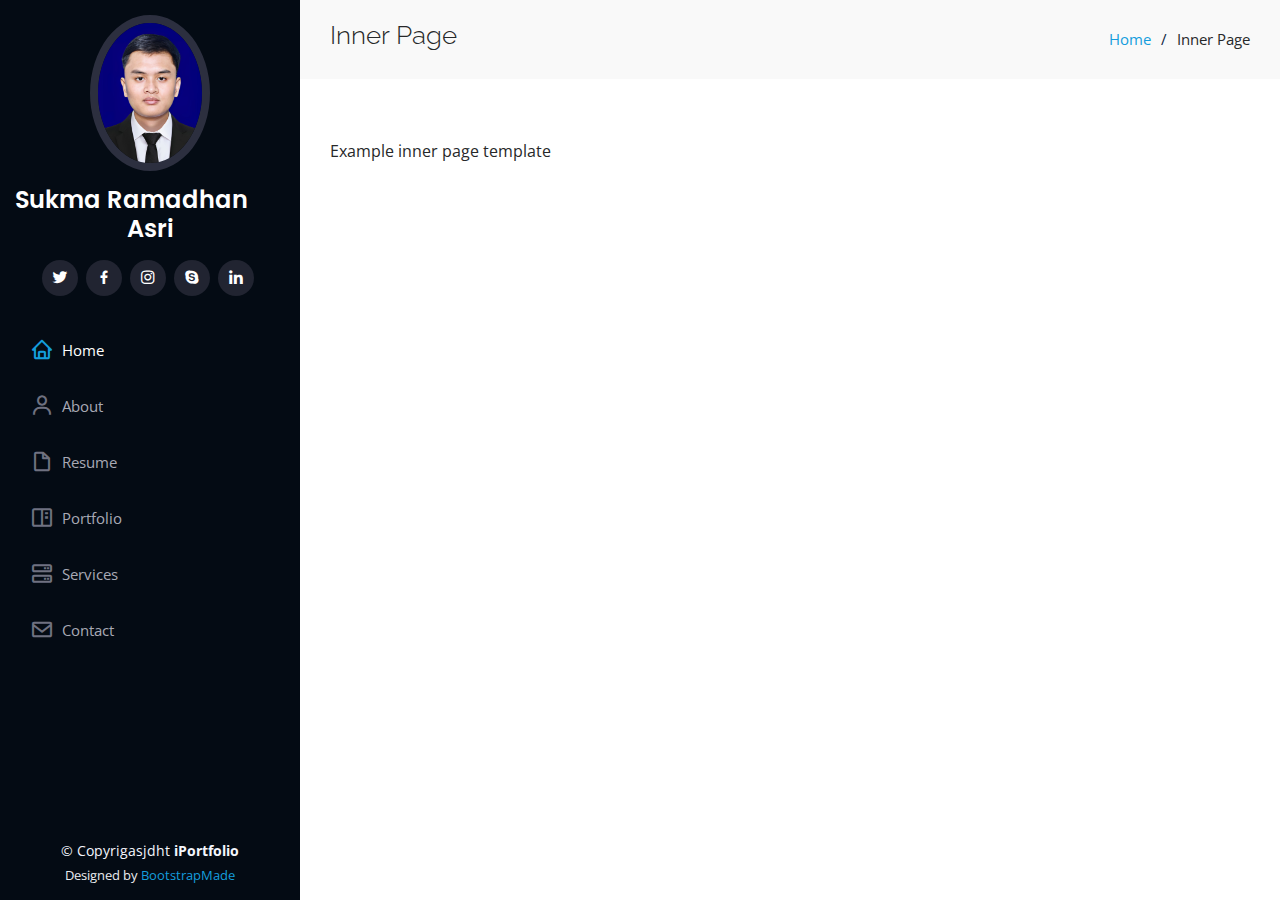
<file: inner-page.html>
<!DOCTYPE html>
<html lang="en">
  <head>
    <meta charset="utf-8" />
    <meta content="width=device-width, initial-scale=1.0" name="viewport" />

    <title>Inner Page - iPortfolio Bootstrap Template</title>
    <meta content="" name="description" />
    <meta content="" name="keywords" />

    <!-- Favicons -->
    <link href="assets/img/favicon.png" rel="icon" />
    <link href="assets/img/apple-touch-icon.png" rel="apple-touch-icon" />

    <!-- Google Fonts -->
    <link
      href="https://fonts.googleapis.com/css?family=Open+Sans:300,300i,400,400i,600,600i,700,700i|Raleway:300,300i,400,400i,500,500i,600,600i,700,700i|Poppins:300,300i,400,400i,500,500i,600,600i,700,700i"
      rel="stylesheet"
    />

    <!-- Vendor CSS Files -->
    <link href="assets/vendor/aos/aos.css" rel="stylesheet" />
    <link
      href="assets/vendor/bootstrap/css/bootstrap.min.css"
      rel="stylesheet"
    />
    <link
      href="assets/vendor/bootstrap-icons/bootstrap-icons.css"
      rel="stylesheet"
    />
    <link href="assets/vendor/boxicons/css/boxicons.min.css" rel="stylesheet" />
    <link
      href="assets/vendor/glightbox/css/glightbox.min.css"
      rel="stylesheet"
    />
    <link href="assets/vendor/swiper/swiper-bundle.min.css" rel="stylesheet" />

    <!-- Template Main CSS File -->
    <link href="assets/css/style.css" rel="stylesheet" />

    <!-- =======================================================
  * Template Name: iPortfolio
  * Updated: Jan 09 2024 with Bootstrap v5.3.2
  * Template URL: https://bootstrapmade.com/iportfolio-bootstrap-portfolio-websites-template/
  * Author: BootstrapMade.com
  * License: https://bootstrapmade.com/license/
  ======================================================== -->
  </head>

  <body>
    <!-- ======= Mobile nav toggle button ======= -->
    <i class="bi bi-list mobile-nav-toggle d-xl-none"></i>

    <!-- ======= Header ======= -->
    <header id="header">
      <div class="d-flex flex-column">
        <div class="profile">
          <img
            src="assets/img/profile-img.jpg"
            alt=""
            class="img-fluid rounded-circle"
          />
          <h1 class="text-light">
            <a href="index.html">Sukma Ramadhan Asri</a>
          </h1>
          <div class="social-links mt-3 text-center">
            <a href="#" class="twitter"><i class="bx bxl-twitter"></i></a>
            <a href="#" class="facebook"><i class="bx bxl-facebook"></i></a>
            <a href="#" class="instagram"><i class="bx bxl-instagram"></i></a>
            <a href="#" class="google-plus"><i class="bx bxl-skype"></i></a>
            <a href="#" class="linkedin"><i class="bx bxl-linkedin"></i></a>
          </div>
        </div>

        <nav id="navbar" class="nav-menu navbar">
          <ul>
            <li>
              <a href="#hero" class="nav-link scrollto active"
                ><i class="bx bx-home"></i> <span>Home</span></a
              >
            </li>
            <li>
              <a href="#about" class="nav-link scrollto"
                ><i class="bx bx-user"></i> <span>About</span></a
              >
            </li>
            <li>
              <a href="#resume" class="nav-link scrollto"
                ><i class="bx bx-file-blank"></i> <span>Resume</span></a
              >
            </li>
            <li>
              <a href="#portfolio" class="nav-link scrollto"
                ><i class="bx bx-book-content"></i> <span>Portfolio</span></a
              >
            </li>
            <li>
              <a href="#services" class="nav-link scrollto"
                ><i class="bx bx-server"></i> <span>Services</span></a
              >
            </li>
            <li>
              <a href="#contact" class="nav-link scrollto"
                ><i class="bx bx-envelope"></i> <span>Contact</span></a
              >
            </li>
          </ul>
        </nav>
        <!-- .nav-menu -->
      </div>
    </header>
    <!-- End Header -->

    <main id="main">
      <!-- ======= Breadcrumbs ======= -->
      <section class="breadcrumbs">
        <div class="container">
          <div class="d-flex justify-content-between align-items-center">
            <h2>Inner Page</h2>
            <ol>
              <li><a href="index.html">Home</a></li>
              <li>Inner Page</li>
            </ol>
          </div>
        </div>
      </section>
      <!-- End Breadcrumbs -->

      <section class="inner-page">
        <div class="container">
          <p>Example inner page template</p>
        </div>
      </section>
    </main>
    <!-- End #main -->

    <!-- ======= Footer ======= -->
    <footer id="footer">
      <div class="container">
        <div class="copyright">
          &copy; Copyrigasjdht <strong><span>iPortfolio</span></strong>
        </div>
        <div class="credits">
          <!-- All the links in the footer should remain intact. -->
          <!-- You can delete the links only if you purchased the pro version. -->
          <!-- Licensing information: https://bootstrapmade.com/license/ -->
          <!-- Purchase the pro version with working PHP/AJAX contact form: https://bootstrapmade.com/iportfolio-bootstrap-portfolio-websites-template/ -->
          Designed by <a href="https://bootstrapmade.com/">BootstrapMade</a>
        </div>
      </div>
    </footer>
    <!-- End  Footer -->

    <a
      href="#"
      class="back-to-top d-flex align-items-center justify-content-center"
      ><i class="bi bi-arrow-up-short"></i
    ></a>

    <!-- Vendor JS Files -->
    <script src="assets/vendor/purecounter/purecounter_vanilla.js"></script>
    <script src="assets/vendor/aos/aos.js"></script>
    <script src="assets/vendor/bootstrap/js/bootstrap.bundle.min.js"></script>
    <script src="assets/vendor/glightbox/js/glightbox.min.js"></script>
    <script src="assets/vendor/isotope-layout/isotope.pkgd.min.js"></script>
    <script src="assets/vendor/swiper/swiper-bundle.min.js"></script>
    <script src="assets/vendor/typed.js/typed.umd.js"></script>
    <script src="assets/vendor/waypoints/noframework.waypoints.js"></script>
    <script src="assets/vendor/php-email-form/validate.js"></script>

    <!-- Template Main JS File -->
    <script src="assets/js/main.js"></script>
  </body>
</html>
</file>
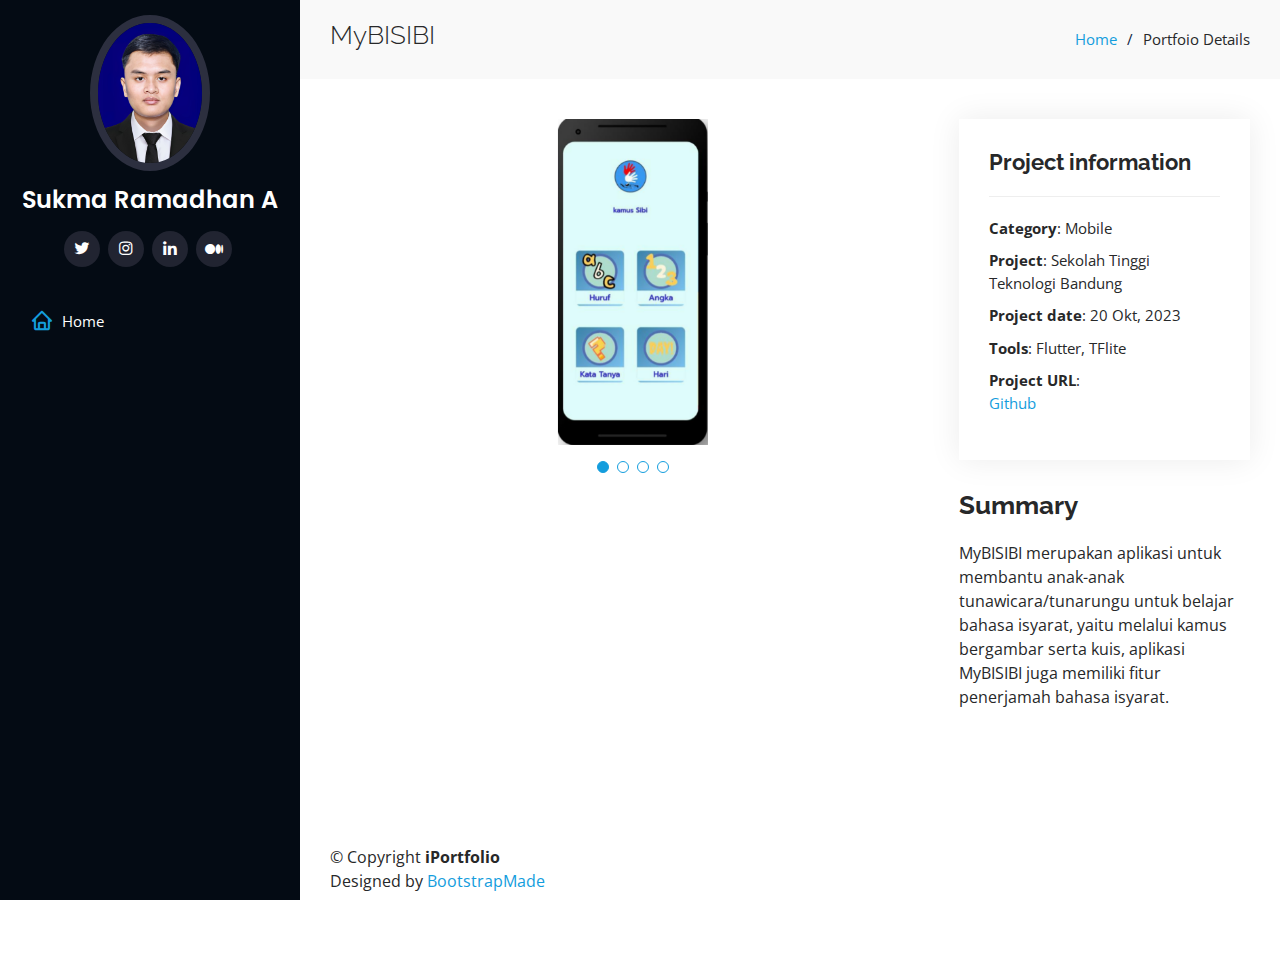
<file: details/mybisibi.html>
<!-- use $project to display details in your details.html -->

<!DOCTYPE html>
<html lang="en">
  <head>
    <meta charset="utf-8" />
    <meta content="width=device-width, initial-scale=1.0" name="viewport" />

    <title>Details</title>
    <meta content="" name="description" />
    <meta content="" name="keywords" />

    <!-- Favicons -->
    <link href="../assets/img/favicon.png" rel="icon" />
    <link href="../assets/img/apple-touch-icon.png" rel="apple-touch-icon" />

    <!-- Google Fonts -->
    <link
      href="https://fonts.googleapis.com/css?family=Open+Sans:300,300i,400,400i,600,600i,700,700i|Raleway:300,300i,400,400i,500,500i,600,600i,700,700i|Poppins:300,300i,400,400i,500,500i,600,600i,700,700i"
      rel="stylesheet"
    />

    <!-- Vendor CSS Files -->
    <link href="../assets/vendor/aos/aos.css" rel="stylesheet" />
    <link
      href="../assets/vendor/bootstrap/css/bootstrap.min.css"
      rel="stylesheet"
    />
    <link
      href="../assets/vendor/bootstrap-icons/bootstrap-icons.css"
      rel="stylesheet"
    />
    <link
      href="../assets/vendor/boxicons/css/boxicons.min.css"
      rel="stylesheet"
    />
    <link
      href="../assets/vendor/glightbox/css/glightbox.min.css"
      rel="stylesheet"
    />
    <link
      href="../assets/vendor/swiper/swiper-bundle.min.css"
      rel="stylesheet"
    />

    <!-- Template Main CSS File -->
    <link href="../assets/css/style.css" rel="stylesheet" />

    <!-- =======================================================
  * Template Name: iPortfolio
  * Updated: Jan 09 2024 with Bootstrap v5.3.2
  * Template URL: https://bootstrapmade.com/iportfolio-bootstrap-portfolio-websites-template/
  * Author: BootstrapMade.com
  * License: https://bootstrapmade.com/license/
  ======================================================== -->
  </head>

  <body>
    <!-- ======= Mobile nav toggle button ======= -->
    <i class="bi bi-list mobile-nav-toggle d-xl-none"></i>

    <!-- ======= Header ======= -->
    <header id="header">
      <div class="d-flex flex-column">
        <div class="profile">
          <img
            src="../assets/img/profile-img.jpg"
            alt=""
            class="img-fluid rounded-circle"
          />
          <h1 class="text-light"><a href="index.html">Sukma Ramadhan A</a></h1>
          <div class="social-links mt-3 text-center">
            <a href="https://twitter.com/onedayxzn" class="twitter"
              ><i class="bx bxl-twitter"></i
            ></a>
            <a href="https://www.instagram.com/onedayxzn/" class="instagram"
              ><i class="bx bxl-instagram"></i
            ></a>
            <a
              href="https://www.linkedin.com/in/sukma-ramadhan-asri-96b27518b/"
              class="linkedin"
              ><i class="bx bxl-linkedin"></i
            ></a>
            <a href="https://medium.com/@sukmaramadhanasri" class="medium"
              ><i class="bx bi-medium"></i
            ></a>
          </div>
        </div>

        <nav id="navbar" class="nav-menu navbar">
          <ul>
            <li>
              <a href="../index.html" class="nav-link scrollto active"
                ><i class="bx bx-home"></i> <span>Home</span></a
              >
            </li>
          </ul>
        </nav>
        <!-- .nav-menu -->
      </div>
    </header>
    <!-- End Header -->

    <main id="main">
      <!-- ======= Breadcrumbs ======= -->
      <section id="breadcrumbs" class="breadcrumbs">
        <div class="container">
          <div class="d-flex justify-content-between align-items-center">
            <h2>MyBISIBI</h2>
            <ol>
              <li><a href="../index.html">Home</a></li>
              <li>Portfoio Details</li>
            </ol>
          </div>
        </div>
      </section>
      <!-- End Breadcrumbs -->

      <!-- ======= Portfolio Details Section ======= -->
      <section id="portfolio-details" class="portfolio-details">
        <div class="container">
          <div class="row gy-4">
            <div class="col-lg-8">
              <div class="portfolio-details-slider swiper">
                <div class="swiper-wrapper align-items-center">
                  <div class="swiper-slide">
                    <img
                      src="../assets/img/mybisibi/Picture2.png"
                      style="
                        width: 150px;
                        margin-right: auto;
                        margin-left: auto;
                        display: block;
                      "
                      alt=""
                    />
                  </div>

                  <div class="swiper-slide">
                    <img
                      src="../assets/img/mybisibi/Picture3.png"
                      style="
                        width: 150px;
                        margin-right: auto;
                        margin-left: auto;
                        display: block;
                      "
                      alt=""
                    />
                  </div>

                  <div class="swiper-slide">
                    <img
                      src="../assets/img/mybisibi/Picture5.png"
                      style="
                        width: 150px;
                        margin-right: auto;
                        margin-left: auto;
                        display: block;
                      "
                      alt=""
                    />
                  </div>
                  <div class="swiper-slide">
                    <img
                      src="../assets/img/mybisibi/Picture6.png"
                      style="
                        width: 150px;
                        margin-left: auto;
                        margin-right: auto;
                        display: block;
                      "
                      alt=""
                    />
                  </div>
                </div>
                <div class="swiper-pagination"></div>
              </div>
            </div>

            <div class="col-lg-4">
              <div class="portfolio-info">
                <h3>Project information</h3>
                <ul>
                  <li><strong>Category</strong>: Mobile</li>
                  <li>
                    <strong>Project</strong>: Sekolah Tinggi Teknologi Bandung
                  </li>
                  <li><strong>Project date</strong>: 20 Okt, 2023</li>
                  <li><strong>Tools</strong>: Flutter, TFlite</li>
                  <li>
                    <strong>Project URL</strong>:
                    <ul>
                      <li>
                        <a href="https://github.com/MyBisibi/MyBisibi"
                          >Github</a
                        >
                      </li>
                    </ul>
                  </li>
                </ul>
              </div>
              <div class="portfolio-description">
                <h2>Summary</h2>
                <p>
                  MyBISIBI merupakan aplikasi untuk membantu anak-anak
                  tunawicara/tunarungu untuk belajar bahasa isyarat, yaitu
                  melalui kamus bergambar serta kuis, aplikasi MyBISIBI juga
                  memiliki fitur penerjamah bahasa isyarat.
                </p>
              </div>
            </div>
          </div>
        </div>
      </section>
      <!-- End Portfolio Details Section -->
      <section>
        <div class="container">
          <div class="copyright">
            &copy; Copyright <strong><span>iPortfolio</span></strong>
          </div>
          <div class="credits">
            <!-- All the links in the footer should remain intact. -->
            <!-- You can delete the links only if you purchased the pro version. -->
            <!-- Licensing information: https://bootstrapmade.com/license/ -->
            <!-- Purchase the pro version with working PHP/AJAX contact form: https://bootstrapmade.com/iportfolio-bootstrap-portfolio-websites-template/ -->
            Designed by <a href="https://bootstrapmade.com/">BootstrapMade</a>
          </div>
        </div>
      </section>
    </main>
    <!-- End #main -->

    <a
      href="#"
      class="back-to-top d-flex align-items-center justify-content-center"
      ><i class="bi bi-arrow-up-short"></i
    ></a>

    <!-- Vendor JS Files -->
    <script src="../assets/vendor/purecounter/purecounter_vanilla.js"></script>
    <script src="../assets/vendor/aos/aos.js"></script>
    <script src="../assets/vendor/bootstrap/js/bootstrap.bundle.min.js"></script>
    <script src="../assets/vendor/glightbox/js/glightbox.min.js"></script>
    <script src="../assets/vendor/isotope-layout/isotope.pkgd.min.js"></script>
    <script src="../assets/vendor/swiper/swiper-bundle.min.js"></script>
    <script src="../assets/vendor/typed.js/typed.umd.js"></script>
    <script src="../assets/vendor/waypoints/noframework.waypoints.js"></script>
    <script src="../assets/vendor/php-email-form/validate.js"></script>

    <!-- Template Main JS File -->
    <script src="../assets/js/main.js"></script>
  </body>
</html>
</file>
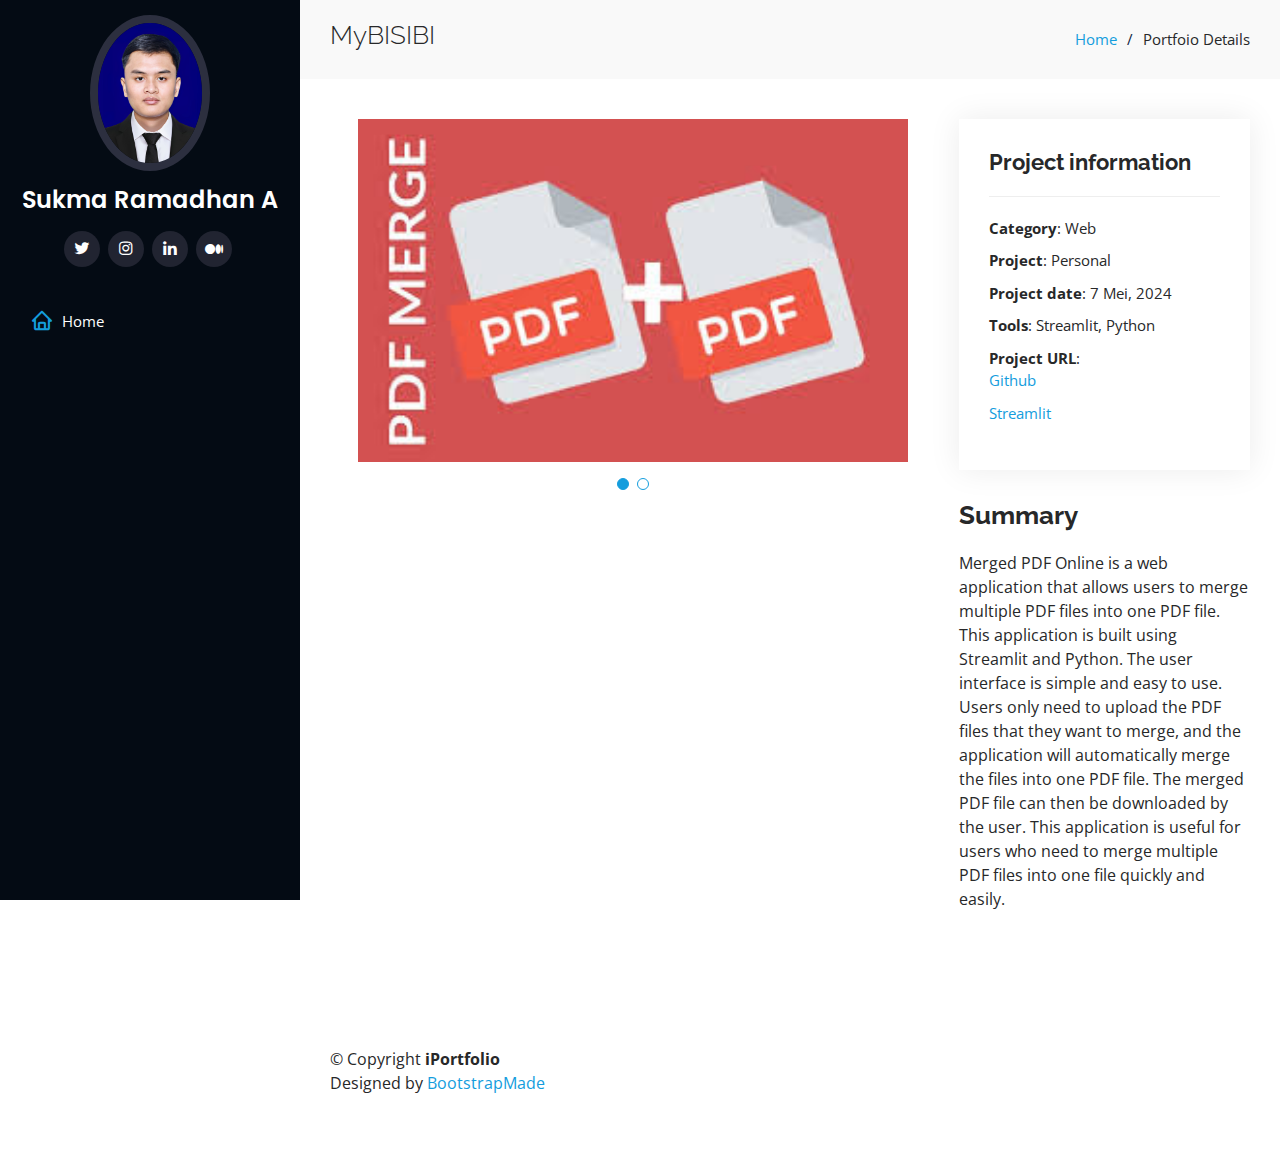
<file: details/pdfmerged.html>
<!-- use $project to display details in your details.html -->

<!DOCTYPE html>
<html lang="en">
  <head>
    <meta charset="utf-8" />
    <meta content="width=device-width, initial-scale=1.0" name="viewport" />

    <title>Details</title>
    <meta content="" name="description" />
    <meta content="" name="keywords" />

    <!-- Favicons -->
    <link href="../assets/img/favicon.png" rel="icon" />
    <link href="../assets/img/apple-touch-icon.png" rel="apple-touch-icon" />

    <!-- Google Fonts -->
    <link
      href="https://fonts.googleapis.com/css?family=Open+Sans:300,300i,400,400i,600,600i,700,700i|Raleway:300,300i,400,400i,500,500i,600,600i,700,700i|Poppins:300,300i,400,400i,500,500i,600,600i,700,700i"
      rel="stylesheet"
    />

    <!-- Vendor CSS Files -->
    <link href="../assets/vendor/aos/aos.css" rel="stylesheet" />
    <link
      href="../assets/vendor/bootstrap/css/bootstrap.min.css"
      rel="stylesheet"
    />
    <link
      href="../assets/vendor/bootstrap-icons/bootstrap-icons.css"
      rel="stylesheet"
    />
    <link
      href="../assets/vendor/boxicons/css/boxicons.min.css"
      rel="stylesheet"
    />
    <link
      href="../assets/vendor/glightbox/css/glightbox.min.css"
      rel="stylesheet"
    />
    <link
      href="../assets/vendor/swiper/swiper-bundle.min.css"
      rel="stylesheet"
    />

    <!-- Template Main CSS File -->
    <link href="../assets/css/style.css" rel="stylesheet" />

    <!-- =======================================================
  * Template Name: iPortfolio
  * Updated: Jan 09 2024 with Bootstrap v5.3.2
  * Template URL: https://bootstrapmade.com/iportfolio-bootstrap-portfolio-websites-template/
  * Author: BootstrapMade.com
  * License: https://bootstrapmade.com/license/
  ======================================================== -->
  </head>

  <body>
    <!-- ======= Mobile nav toggle button ======= -->
    <i class="bi bi-list mobile-nav-toggle d-xl-none"></i>

    <!-- ======= Header ======= -->
    <header id="header">
      <div class="d-flex flex-column">
        <div class="profile">
          <img
            src="../assets/img/profile-img.jpg"
            alt=""
            class="img-fluid rounded-circle"
          />
          <h1 class="text-light"><a href="index.html">Sukma Ramadhan A</a></h1>
          <div class="social-links mt-3 text-center">
            <a href="https://twitter.com/onedayxzn" class="twitter"
              ><i class="bx bxl-twitter"></i
            ></a>
            <a href="https://www.instagram.com/onedayxzn/" class="instagram"
              ><i class="bx bxl-instagram"></i
            ></a>
            <a
              href="https://www.linkedin.com/in/sukma-ramadhan-asri-96b27518b/"
              class="linkedin"
              ><i class="bx bxl-linkedin"></i
            ></a>
            <a href="https://medium.com/@sukmaramadhanasri" class="medium"
              ><i class="bx bi-medium"></i
            ></a>
          </div>
        </div>

        <nav id="navbar" class="nav-menu navbar">
          <ul>
            <li>
              <a href="../index.html" class="nav-link scrollto active"
                ><i class="bx bx-home"></i> <span>Home</span></a
              >
            </li>
          </ul>
        </nav>
        <!-- .nav-menu -->
      </div>
    </header>
    <!-- End Header -->

    <main id="main">
      <!-- ======= Breadcrumbs ======= -->
      <section id="breadcrumbs" class="breadcrumbs">
        <div class="container">
          <div class="d-flex justify-content-between align-items-center">
            <h2>MyBISIBI</h2>
            <ol>
              <li><a href="../index.html">Home</a></li>
              <li>Portfoio Details</li>
            </ol>
          </div>
        </div>
      </section>
      <!-- End Breadcrumbs -->

      <!-- ======= Portfolio Details Section ======= -->
      <section id="portfolio-details" class="portfolio-details">
        <div class="container">
          <div class="row gy-4">
            <div class="col-lg-8">
              <div class="portfolio-details-slider swiper">
                <div class="swiper-wrapper align-items-center">
                  <div class="swiper-slide">
                    <img
                      src="../assets/img/pdfmerged/download.jpeg"
                      style="
                        width: 550px;
                        margin-right: auto;
                        margin-left: auto;
                        display: block;
                      "
                      alt=""
                    />
                  </div>

                  <div class="swiper-slide">
                    <img
                      src="../assets/img/pdfmerged/display.jpg"
                      style="
                        width: 550px;
                        margin-right: auto;
                        margin-left: auto;
                        display: block;
                      "
                      alt=""
                    />
                  </div>
                </div>
                <div class="swiper-pagination"></div>
              </div>
            </div>

            <div class="col-lg-4">
              <div class="portfolio-info">
                <h3>Project information</h3>
                <ul>
                  <li><strong>Category</strong>: Web</li>
                  <li><strong>Project</strong>: Personal</li>
                  <li><strong>Project date</strong>: 7 Mei, 2024</li>
                  <li><strong>Tools</strong>: Streamlit, Python</li>
                  <li>
                    <strong>Project URL</strong>:
                    <ul>
                      <li>
                        <a href="https://github.com/onedayxzn/merged-pdf-online"
                          >Github</a
                        >
                      </li>
                      <li>
                        <a href="https://merged-pdf-online.streamlit.app/"
                          >Streamlit</a
                        >
                      </li>
                    </ul>
                  </li>
                </ul>
              </div>
              <div class="portfolio-description">
                <h2>Summary</h2>
                <p>
                  Merged PDF Online is a web application that allows users to
                  merge multiple PDF files into one PDF file. This application
                  is built using Streamlit and Python. The user interface is
                  simple and easy to use. Users only need to upload the PDF
                  files that they want to merge, and the application will
                  automatically merge the files into one PDF file. The merged
                  PDF file can then be downloaded by the user. This application
                  is useful for users who need to merge multiple PDF files into
                  one file quickly and easily.
                </p>
              </div>
            </div>
          </div>
        </div>
      </section>
      <!-- End Portfolio Details Section -->
      <section>
        <div class="container">
          <div class="copyright">
            &copy; Copyright <strong><span>iPortfolio</span></strong>
          </div>
          <div class="credits">
            <!-- All the links in the footer should remain intact. -->
            <!-- You can delete the links only if you purchased the pro version. -->
            <!-- Licensing information: https://bootstrapmade.com/license/ -->
            <!-- Purchase the pro version with working PHP/AJAX contact form: https://bootstrapmade.com/iportfolio-bootstrap-portfolio-websites-template/ -->
            Designed by <a href="https://bootstrapmade.com/">BootstrapMade</a>
          </div>
        </div>
      </section>
    </main>
    <!-- End #main -->

    <a
      href="#"
      class="back-to-top d-flex align-items-center justify-content-center"
      ><i class="bi bi-arrow-up-short"></i
    ></a>

    <!-- Vendor JS Files -->
    <script src="../assets/vendor/purecounter/purecounter_vanilla.js"></script>
    <script src="../assets/vendor/aos/aos.js"></script>
    <script src="../assets/vendor/bootstrap/js/bootstrap.bundle.min.js"></script>
    <script src="../assets/vendor/glightbox/js/glightbox.min.js"></script>
    <script src="../assets/vendor/isotope-layout/isotope.pkgd.min.js"></script>
    <script src="../assets/vendor/swiper/swiper-bundle.min.js"></script>
    <script src="../assets/vendor/typed.js/typed.umd.js"></script>
    <script src="../assets/vendor/waypoints/noframework.waypoints.js"></script>
    <script src="../assets/vendor/php-email-form/validate.js"></script>

    <!-- Template Main JS File -->
    <script src="../assets/js/main.js"></script>
  </body>
</html>
</file>
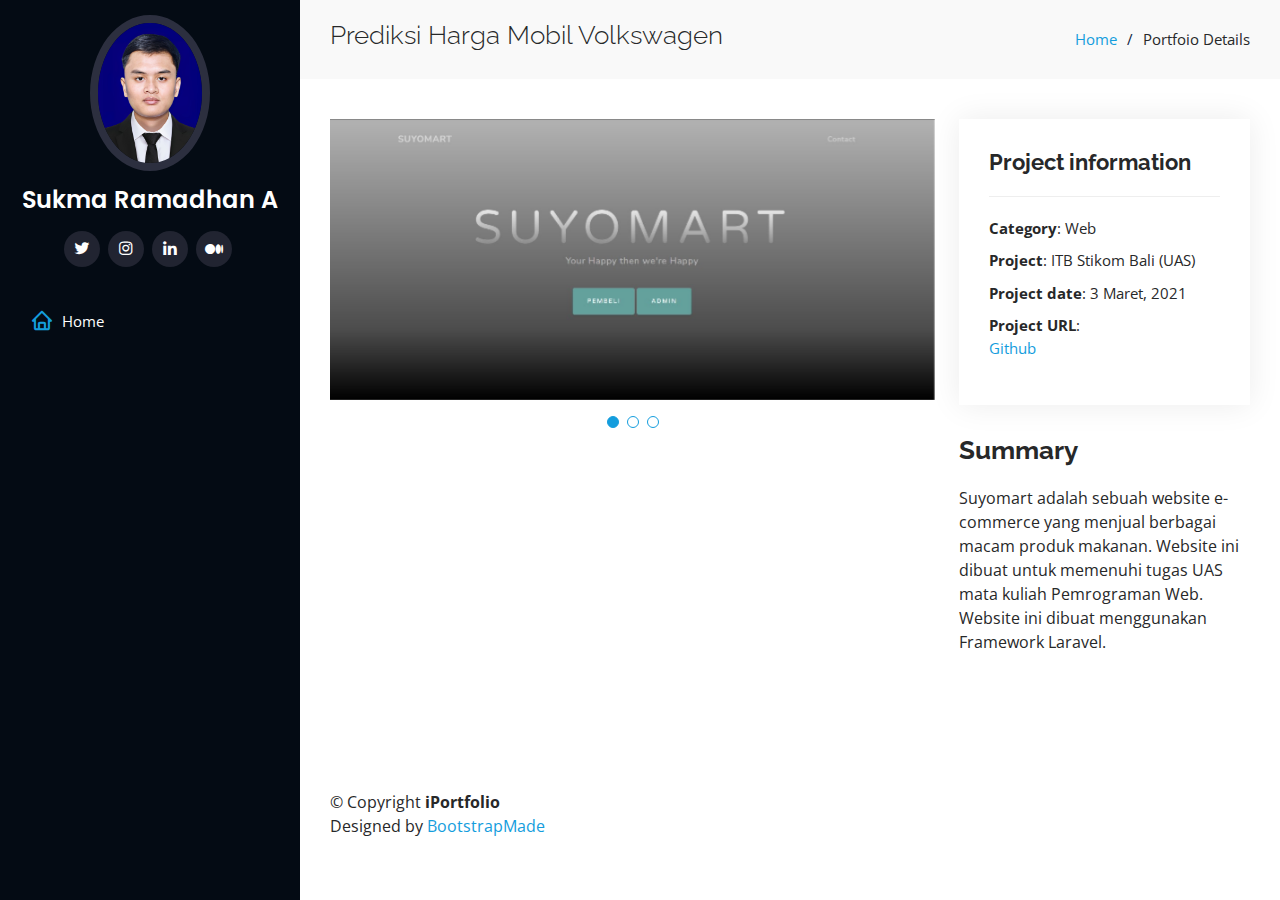
<file: details/suyomart.html>
<!-- use $project to display details in your details.html -->

<!DOCTYPE html>
<html lang="en">
  <head>
    <meta charset="utf-8" />
    <meta content="width=device-width, initial-scale=1.0" name="viewport" />

    <title>Details</title>
    <meta content="" name="description" />
    <meta content="" name="keywords" />

    <!-- Favicons -->
    <link href="../assets/img/favicon.png" rel="icon" />
    <link href="./assets/img/apple-touch-icon.png" rel="apple-touch-icon" />

    <!-- Google Fonts -->
    <link
      href="https://fonts.googleapis.com/css?family=Open+Sans:300,300i,400,400i,600,600i,700,700i|Raleway:300,300i,400,400i,500,500i,600,600i,700,700i|Poppins:300,300i,400,400i,500,500i,600,600i,700,700i"
      rel="stylesheet"
    />

    <!-- Vendor CSS Files -->
    <link href="../assets/vendor/aos/aos.css" rel="stylesheet" />
    <link
      href="../assets/vendor/bootstrap/css/bootstrap.min.css"
      rel="stylesheet"
    />
    <link
      href="../assets/vendor/bootstrap-icons/bootstrap-icons.css"
      rel="stylesheet"
    />
    <link
      href="../assets/vendor/boxicons/css/boxicons.min.css"
      rel="stylesheet"
    />
    <link
      href="../assets/vendor/glightbox/css/glightbox.min.css"
      rel="stylesheet"
    />
    <link
      href="../assets/vendor/swiper/swiper-bundle.min.css"
      rel="stylesheet"
    />

    <!-- Template Main CSS File -->
    <link href="../assets/css/style.css" rel="stylesheet" />

    <!-- =======================================================
  * Template Name: iPortfolio
  * Updated: Jan 09 2024 with Bootstrap v5.3.2
  * Template URL: https://bootstrapmade.com/iportfolio-bootstrap-portfolio-websites-template/
  * Author: BootstrapMade.com
  * License: https://bootstrapmade.com/license/
  ======================================================== -->
  </head>

  <body>
    <!-- ======= Mobile nav toggle button ======= -->
    <i class="bi bi-list mobile-nav-toggle d-xl-none"></i>

    <!-- ======= Header ======= -->
    <header id="header">
      <div class="d-flex flex-column">
        <div class="profile">
          <img
            src="../assets/img/profile-img.jpg"
            alt=""
            class="img-fluid rounded-circle"
          />
          <h1 class="text-light"><a href="index.html">Sukma Ramadhan A</a></h1>
          <div class="social-links mt-3 text-center">
            <a href="https://twitter.com/onedayxzn" class="twitter"
              ><i class="bx bxl-twitter"></i
            ></a>
            <a href="https://www.instagram.com/onedayxzn/" class="instagram"
              ><i class="bx bxl-instagram"></i
            ></a>
            <a
              href="https://www.linkedin.com/in/sukma-ramadhan-asri-96b27518b/"
              class="linkedin"
              ><i class="bx bxl-linkedin"></i
            ></a>
            <a href="https://medium.com/@sukmaramadhanasri" class="medium"
              ><i class="bx bi-medium"></i
            ></a>
          </div>
        </div>

        <nav id="navbar" class="nav-menu navbar">
          <ul>
            <li>
              <a href="../index.html" class="nav-link scrollto active"
                ><i class="bx bx-home"></i><span>Home</span></a
              >
            </li>
          </ul>
        </nav>
        <!-- .nav-menu -->
      </div>
    </header>
    <!-- End Header -->

    <main id="main">
      <!-- ======= Breadcrumbs ======= -->
      <section id="breadcrumbs" class="breadcrumbs">
        <div class="container">
          <div class="d-flex justify-content-between align-items-center">
            <h2>Prediksi Harga Mobil Volkswagen</h2>
            <ol>
              <li><a href="../index.html">Home</a></li>
              <li>Portfoio Details</li>
            </ol>
          </div>
        </div>
      </section>
      <!-- End Breadcrumbs -->

      <!-- ======= Portfolio Details Section ======= -->
      <section id="portfolio-details" class="portfolio-details">
        <div class="container">
          <div class="row gy-4">
            <div class="col-lg-8">
              <div class="portfolio-details-slider swiper">
                <div class="swiper-wrapper align-items-center">
                  <div class="swiper-slide">
                    <img src="../assets/img/suyomart/landingpage.jpg" alt="" />
                  </div>

                  <div class="swiper-slide">
                    <img src="../assets/img/suyomart/Admin.jpg" alt="" />
                  </div>

                  <div class="swiper-slide">
                    <img src="../assets/img/suyomart/Pemesan.jpg" alt="" />
                  </div>
                </div>
                <div class="swiper-pagination"></div>
              </div>
            </div>

            <div class="col-lg-4">
              <div class="portfolio-info">
                <h3>Project information</h3>
                <ul>
                  <li><strong>Category</strong>: Web</li>
                  <li><strong>Project</strong>: ITB Stikom Bali (UAS)</li>
                  <li><strong>Project date</strong>: 3 Maret, 2021</li>
                  <li>
                    <strong>Project URL</strong>:
                    <ul>
                      <li>
                        <a href="https://github.com/onedayxzn/suyo-mart"
                          >Github</a
                        >
                      </li>
                    </ul>
                  </li>
                </ul>
              </div>
              <div class="portfolio-description">
                <h2>Summary</h2>
                <p>
                  Suyomart adalah sebuah website e-commerce yang menjual
                  berbagai macam produk makanan. Website ini dibuat untuk
                  memenuhi tugas UAS mata kuliah Pemrograman Web. Website ini
                  dibuat menggunakan Framework Laravel.
                </p>
              </div>
            </div>
          </div>
        </div>
      </section>
      <!-- End Portfolio Details Section -->
      <section>
        <div class="container">
          <div class="copyright">
            &copy; Copyright <strong><span>iPortfolio</span></strong>
          </div>
          <div class="credits">
            <!-- All the links in the footer should remain intact. -->
            <!-- You can delete the links only if you purchased the pro version. -->
            <!-- Licensing information: https://bootstrapmade.com/license/ -->
            <!-- Purchase the pro version with working PHP/AJAX contact form: https://bootstrapmade.com/iportfolio-bootstrap-portfolio-websites-template/ -->
            Designed by <a href="https://bootstrapmade.com/">BootstrapMade</a>
          </div>
        </div>
      </section>
    </main>
    <!-- End #main -->

    <a
      href="#"
      class="back-to-top d-flex align-items-center justify-content-center"
      ><i class="bi bi-arrow-up-short"></i
    ></a>

    <!-- Vendor JS Files -->
    <script src="../assets/vendor/purecounter/purecounter_vanilla.js"></script>
    <script src="../assets/vendor/aos/aos.js"></script>
    <script src="../assets/vendor/bootstrap/js/bootstrap.bundle.min.js"></script>
    <script src="../assets/vendor/glightbox/js/glightbox.min.js"></script>
    <script src="../assets/vendor/isotope-layout/isotope.pkgd.min.js"></script>
    <script src="../assets/vendor/swiper/swiper-bundle.min.js"></script>
    <script src="../assets/vendor/typed.js/typed.umd.js"></script>
    <script src="../assets/vendor/waypoints/noframework.waypoints.js"></script>
    <script src="../assets/vendor/php-email-form/validate.js"></script>

    <!-- Template Main JS File -->
    <script src="../assets/js/main.js"></script>
  </body>
</html>
</file>
<file: assets/css/style.css>
/**
* Template Name: iPortfolio
* Updated: Jan 09 2024 with Bootstrap v5.3.2
* Template URL: https://bootstrapmade.com/iportfolio-bootstrap-portfolio-websites-template/
* Author: BootstrapMade.com
* License: https://bootstrapmade.com/license/
*/

/*--------------------------------------------------------------
# General
--------------------------------------------------------------*/
body {
  font-family: "Open Sans", sans-serif;
  color: #272829;
}

a {
  color: #149ddd;
  text-decoration: none;
}

a:hover {
  color: #37b3ed;
  text-decoration: none;
}

h1,
h2,
h3,
h4,
h5,
h6 {
  font-family: "Raleway", sans-serif;
}

/*--------------------------------------------------------------
# Back to top button
--------------------------------------------------------------*/
.back-to-top {
  position: fixed;
  visibility: hidden;
  opacity: 0;
  right: 15px;
  bottom: 15px;
  z-index: 996;
  background: #149ddd;
  width: 40px;
  height: 40px;
  border-radius: 50px;
  transition: all 0.4s;
}

.back-to-top i {
  font-size: 28px;
  color: #fff;
  line-height: 0;
}

.back-to-top:hover {
  background: #2eafec;
  color: #fff;
}

.back-to-top.active {
  visibility: visible;
  opacity: 1;
}

/*--------------------------------------------------------------
# Header
--------------------------------------------------------------*/
#header {
  position: fixed;
  top: 0;
  left: 0;
  bottom: 0;
  width: 300px;
  transition: all ease-in-out 0.5s;
  z-index: 9997;
  transition: all 0.5s;
  padding: 0 15px;
  background: #040b14;
  overflow-y: auto;
}

#header .profile img {
  margin: 15px auto;
  display: block;
  width: 120px;
  border: 8px solid #2c2f3f;
}

#header .profile h1 {
  font-size: 24px;
  margin: 0;
  padding: 0;
  font-weight: 600;
  -moz-text-align-last: center;
  text-align-last: center;
  font-family: "Poppins", sans-serif;
}

#header .profile h1 a,
#header .profile h1 a:hover {
  color: #fff;
  text-decoration: none;
}

#header .profile .social-links a {
  font-size: 18px;
  display: inline-block;
  background: #212431;
  color: #fff;
  line-height: 1;
  padding: 8px 0;
  margin-right: 4px;
  border-radius: 50%;
  text-align: center;
  width: 36px;
  height: 36px;
  transition: 0.3s;
}

#header .profile .social-links a:hover {
  background: #149ddd;
  color: #fff;
  text-decoration: none;
}

#main {
  margin-left: 300px;
}

.container,
.container-fluid {
  padding-left: 30px;
  padding-right: 30px;
}

@media (max-width: 1199px) {
  #header {
    left: -300px;
  }

  #main {
    margin-left: 0;
  }

  .container,
  .container-fluid {
    padding-left: 12px;
    padding-right: 12px;
  }
}

/*--------------------------------------------------------------
# Navigation Menu
--------------------------------------------------------------*/
/* Desktop Navigation */
.nav-menu {
  padding: 30px 0 0 0;
}

.nav-menu * {
  margin: 0;
  padding: 0;
  list-style: none;
}

.nav-menu > ul > li {
  position: relative;
  white-space: nowrap;
}

.nav-menu a,
.nav-menu a:focus {
  display: flex;
  align-items: center;
  color: #a8a9b4;
  padding: 12px 15px;
  margin-bottom: 8px;
  transition: 0.3s;
  font-size: 15px;
}

.nav-menu a i,
.nav-menu a:focus i {
  font-size: 24px;
  padding-right: 8px;
  color: #6f7180;
}

.nav-menu a:hover,
.nav-menu .active,
.nav-menu .active:focus,
.nav-menu li:hover > a {
  text-decoration: none;
  color: #fff;
}

.nav-menu a:hover i,
.nav-menu .active i,
.nav-menu .active:focus i,
.nav-menu li:hover > a i {
  color: #149ddd;
}

/* Mobile Navigation */
.mobile-nav-toggle {
  position: fixed;
  right: 15px;
  top: 15px;
  z-index: 9998;
  border: 0;
  font-size: 24px;
  transition: all 0.4s;
  outline: none !important;
  background-color: #149ddd;
  color: #fff;
  width: 40px;
  height: 40px;
  display: inline-flex;
  align-items: center;
  justify-content: center;
  line-height: 0;
  border-radius: 50px;
  cursor: pointer;
}

.mobile-nav-active {
  overflow: hidden;
}

.mobile-nav-active #header {
  left: 0;
}

/*--------------------------------------------------------------
# Hero Section
--------------------------------------------------------------*/
#hero {
  width: 100%;
  height: 100vh;
  background: url("../img/hero-bg.jpg") top center;
  background-size: cover;
}

#hero:before {
  content: "";
  background: rgba(5, 13, 24, 0.3);
  position: absolute;
  bottom: 0;
  top: 0;
  left: 0;
  right: 0;
  z-index: 1;
}

#hero .hero-container {
  position: relative;
  z-index: 2;
  min-width: 300px;
}

#hero h1 {
  margin: 0 0 10px 0;
  font-size: 64px;
  font-weight: 700;
  line-height: 56px;
  color: #fff;
}

#hero p {
  color: #fff;
  margin-bottom: 50px;
  font-size: 26px;
  font-family: "Poppins", sans-serif;
}

#hero p span {
  color: #fff;
  padding-bottom: 4px;
  letter-spacing: 1px;
  border-bottom: 3px solid #149ddd;
}

@media (min-width: 1024px) {
  #hero {
    background-attachment: fixed;
  }
}

@media (max-width: 768px) {
  #hero h1 {
    font-size: 28px;
    line-height: 36px;
  }

  #hero h2 {
    font-size: 18px;
    line-height: 24px;
    margin-bottom: 30px;
  }
}

/*--------------------------------------------------------------
# Sections General
--------------------------------------------------------------*/
section {
  padding: 60px 0;
  overflow: hidden;
}

.section-bg {
  background: #f5f8fd;
}

.section-title {
  padding-bottom: 30px;
}

.section-title h2 {
  font-size: 32px;
  font-weight: bold;
  margin-bottom: 20px;
  padding-bottom: 20px;
  position: relative;
  color: #173b6c;
}

.section-title h2::after {
  content: "";
  position: absolute;
  display: block;
  width: 50px;
  height: 3px;
  background: #149ddd;
  bottom: 0;
  left: 0;
}

.section-title p {
  margin-bottom: 0;
}

/*--------------------------------------------------------------
# About
--------------------------------------------------------------*/
.about .content h3 {
  font-weight: 700;
  font-size: 26px;
  color: #173b6c;
}

.about .content ul {
  list-style: none;
  padding: 0;
}

.about .content ul li {
  margin-bottom: 20px;
  display: flex;
  align-items: center;
}

.about .content ul strong {
  margin-right: 10px;
}

.about .content ul i {
  font-size: 16px;
  margin-right: 5px;
  color: #149ddd;
  line-height: 0;
}

.about .content p:last-child {
  margin-bottom: 0;
}

/*--------------------------------------------------------------
# Facts
--------------------------------------------------------------*/
.facts {
  padding-bottom: 30px;
}

.facts .count-box {
  padding: 30px;
  width: 100%;
}

.facts .count-box i {
  display: block;
  font-size: 44px;
  color: #149ddd;
  float: left;
  line-height: 0;
}

.facts .count-box span {
  font-size: 48px;
  line-height: 40px;
  display: block;
  font-weight: 700;
  color: #050d18;
  margin-left: 60px;
}

.facts .count-box p {
  padding: 15px 0 0 0;
  margin: 0 0 0 60px;
  font-family: "Raleway", sans-serif;
  font-size: 14px;
  color: #122f57;
}

.facts .count-box a {
  font-weight: 600;
  display: block;
  margin-top: 20px;
  color: #122f57;
  font-size: 15px;
  font-family: "Poppins", sans-serif;
  transition: ease-in-out 0.3s;
}

.facts .count-box a:hover {
  color: #1f5297;
}

/*--------------------------------------------------------------
# Akills
--------------------------------------------------------------*/
.skills .progress {
  height: 60px;
  display: block;
  background: none;
  border-radius: 0;
}

.skills .progress .skill {
  padding: 0;
  margin: 0 0 6px 0;
  text-transform: uppercase;
  display: block;
  font-weight: 600;
  font-family: "Poppins", sans-serif;
  color: #050d18;
}

.skills .progress .skill .val {
  float: right;
  font-style: normal;
}

.skills .progress-bar-wrap {
  background: #dce8f8;
  height: 10px;
}

.skills .progress-bar {
  width: 1px;
  height: 10px;
  transition: 0.9s;
  background-color: #149ddd;
}

/*--------------------------------------------------------------
# Resume
--------------------------------------------------------------*/
.resume .resume-title {
  font-size: 26px;
  font-weight: 700;
  margin-top: 20px;
  margin-bottom: 20px;
  color: #050d18;
}

.resume .resume-item {
  padding: 0 0 20px 20px;
  margin-top: -2px;
  border-left: 2px solid #1f5297;
  position: relative;
}

.resume .resume-item h4 {
  line-height: 18px;
  font-size: 18px;
  font-weight: 600;
  text-transform: uppercase;
  font-family: "Poppins", sans-serif;
  color: #050d18;
  margin-bottom: 10px;
}

.resume .resume-item h5 {
  font-size: 16px;
  background: #e4edf9;
  padding: 5px 15px;
  display: inline-block;
  font-weight: 600;
  margin-bottom: 10px;
}

.resume .resume-item ul {
  padding-left: 20px;
}

.resume .resume-item ul li {
  padding-bottom: 10px;
}

.resume .resume-item:last-child {
  padding-bottom: 0;
}

.resume .resume-item::before {
  content: "";
  position: absolute;
  width: 16px;
  height: 16px;
  border-radius: 50px;
  left: -9px;
  top: 0;
  background: #fff;
  border: 2px solid #1f5297;
}

/*--------------------------------------------------------------
# Portfolio
--------------------------------------------------------------*/
.portfolio .portfolio-item {
  margin-bottom: 30px;
}

.portfolio #portfolio-flters {
  padding: 0;
  margin: 0 auto 35px auto;
  list-style: none;
  text-align: center;
  background: #fff;
  border-radius: 50px;
  padding: 2px 15px;
}

.portfolio #portfolio-flters li {
  cursor: pointer;
  display: inline-block;
  padding: 10px 15px 8px 15px;
  font-size: 14px;
  font-weight: 600;
  line-height: 1;
  text-transform: uppercase;
  color: #272829;
  margin-bottom: 5px;
  transition: all 0.3s ease-in-out;
}

.portfolio #portfolio-flters li:hover,
.portfolio #portfolio-flters li.filter-active {
  color: #149ddd;
}

.portfolio #portfolio-flters li:last-child {
  margin-right: 0;
}

.portfolio .portfolio-wrap {
  transition: 0.3s;
  position: relative;
  overflow: hidden;
  z-index: 1;
}

.portfolio .portfolio-wrap::before {
  content: "";
  background: rgba(255, 255, 255, 0.5);
  position: absolute;
  left: 0;
  right: 0;
  top: 0;
  bottom: 0;
  transition: all ease-in-out 0.3s;
  z-index: 2;
  opacity: 0;
}

.portfolio .portfolio-wrap .portfolio-links {
  opacity: 1;
  left: 0;
  right: 0;
  bottom: -60px;
  z-index: 3;
  position: absolute;
  transition: all ease-in-out 0.3s;
  display: flex;
  justify-content: center;
}

.portfolio .portfolio-wrap .portfolio-links a {
  color: #fff;
  font-size: 28px;
  text-align: center;
  background: rgba(20, 157, 221, 0.75);
  transition: 0.3s;
  width: 100%;
}

.portfolio .portfolio-wrap .portfolio-links a:hover {
  background: rgba(20, 157, 221, 0.95);
}

.portfolio .portfolio-wrap .portfolio-links a + a {
  border-left: 1px solid #37b3ed;
}

.portfolio .portfolio-wrap:hover::before {
  top: 0;
  left: 0;
  right: 0;
  bottom: 0;
  opacity: 1;
}

.portfolio .portfolio-wrap:hover .portfolio-links {
  opacity: 1;
  bottom: 0;
}

/*--------------------------------------------------------------
# Portfolio Details
--------------------------------------------------------------*/
.portfolio-details {
  padding-top: 40px;
}

.portfolio-details .portfolio-details-slider img {
  width: 100%;
}

.portfolio-details .portfolio-details-slider .swiper-pagination {
  margin-top: 20px;
  position: relative;
}

.portfolio-details
  .portfolio-details-slider
  .swiper-pagination
  .swiper-pagination-bullet {
  width: 12px;
  height: 12px;
  background-color: #fff;
  opacity: 1;
  border: 1px solid #149ddd;
}

.portfolio-details
  .portfolio-details-slider
  .swiper-pagination
  .swiper-pagination-bullet-active {
  background-color: #149ddd;
}

.portfolio-details .portfolio-info {
  padding: 30px;
  box-shadow: 0px 0 30px rgba(5, 13, 24, 0.08);
}

.portfolio-details .portfolio-info h3 {
  font-size: 22px;
  font-weight: 700;
  margin-bottom: 20px;
  padding-bottom: 20px;
  border-bottom: 1px solid #eee;
}

.portfolio-details .portfolio-info ul {
  list-style: none;
  padding: 0;
  font-size: 15px;
}

.portfolio-details .portfolio-info ul li + li {
  margin-top: 10px;
}

.portfolio-details .portfolio-description {
  padding-top: 30px;
}

.portfolio-details .portfolio-description h2 {
  font-size: 26px;
  font-weight: 700;
  margin-bottom: 20px;
}

.portfolio-details .portfolio-description p {
  padding: 0;
}

/*--------------------------------------------------------------
# Services
--------------------------------------------------------------*/
.services .icon-box {
  margin-bottom: 20px;
}

.services .icon {
  float: left;
  display: flex;
  align-items: center;
  justify-content: center;
  width: 54px;
  height: 54px;
  background: #149ddd;
  border-radius: 50%;
  transition: 0.5s;
  border: 1px solid #149ddd;
}

.services .icon i {
  color: #fff;
  font-size: 24px;
  line-height: 0;
}

.services .icon-box:hover .icon {
  background: #fff;
}

.services .icon-box:hover .icon i {
  color: #149ddd;
}

.services .title {
  margin-left: 80px;
  font-weight: 700;
  margin-bottom: 15px;
  font-size: 18px;
}

.services .title a {
  color: #343a40;
}

.services .title a:hover {
  color: #149ddd;
}

.services .description {
  margin-left: 80px;
  line-height: 24px;
  font-size: 14px;
}

/*--------------------------------------------------------------
# Testimonials
--------------------------------------------------------------*/
.testimonials .testimonials-carousel,
.testimonials .testimonials-slider {
  overflow: hidden;
}

.testimonials .testimonial-item {
  box-sizing: content-box;
  text-align: center;
  min-height: 320px;
}

.testimonials .testimonial-item .testimonial-img {
  width: 90px;
  border-radius: 50%;
  margin: 0 auto;
}

.testimonials .testimonial-item h3 {
  font-size: 18px;
  font-weight: bold;
  margin: 10px 0 5px 0;
  color: #111;
}

.testimonials .testimonial-item h4 {
  font-size: 14px;
  color: #999;
  margin: 0;
}

.testimonials .testimonial-item .quote-icon-left,
.testimonials .testimonial-item .quote-icon-right {
  color: #c3e8fa;
  font-size: 26px;
}

.testimonials .testimonial-item .quote-icon-left {
  display: inline-block;
  left: -5px;
  position: relative;
}

.testimonials .testimonial-item .quote-icon-right {
  display: inline-block;
  right: -5px;
  position: relative;
  top: 10px;
}

.testimonials .testimonial-item p {
  font-style: italic;
  margin: 0 15px 15px 15px;
  padding: 20px;
  background: #fff;
  position: relative;
  margin-bottom: 35px;
  border-radius: 6px;
  box-shadow: 0px 2px 15px rgba(0, 0, 0, 0.1);
}

.testimonials .testimonial-item p::after {
  content: "";
  width: 0;
  height: 0;
  border-top: 20px solid #fff;
  border-right: 20px solid transparent;
  border-left: 20px solid transparent;
  position: absolute;
  bottom: -20px;
  left: calc(50% - 20px);
}

.testimonials .swiper-pagination {
  margin-top: 20px;
  position: relative;
}

.testimonials .swiper-pagination .swiper-pagination-bullet {
  width: 12px;
  height: 12px;
  background-color: #fff;
  opacity: 1;
  border: 1px solid #149ddd;
}

.testimonials .swiper-pagination .swiper-pagination-bullet-active {
  background-color: #149ddd;
}

/*--------------------------------------------------------------
# Contact
--------------------------------------------------------------*/
.contact {
  padding-bottom: 130px;
}

.contact .info {
  padding: 30px;
  background: #fff;
  width: 100%;
  box-shadow: 0 0 24px 0 rgba(0, 0, 0, 0.12);
}

.contact .info i {
  font-size: 20px;
  color: #149ddd;
  float: left;
  width: 44px;
  height: 44px;
  background: #dff3fc;
  display: flex;
  justify-content: center;
  align-items: center;
  border-radius: 50px;
  transition: all 0.3s ease-in-out;
}

.contact .info h4 {
  padding: 0 0 0 60px;
  font-size: 22px;
  font-weight: 600;
  margin-bottom: 5px;
  color: #050d18;
}

.contact .info p {
  padding: 0 0 10px 60px;
  margin-bottom: 20px;
  font-size: 14px;
  color: #173b6c;
}

.contact .info .email p {
  padding-top: 5px;
}

.contact .info .social-links {
  padding-left: 60px;
}

.contact .info .social-links a {
  font-size: 18px;
  display: inline-block;
  background: #333;
  color: #fff;
  line-height: 1;
  padding: 8px 0;
  border-radius: 50%;
  text-align: center;
  width: 36px;
  height: 36px;
  transition: 0.3s;
  margin-right: 10px;
}

.contact .info .social-links a:hover {
  background: #149ddd;
  color: #fff;
}

.contact .info .email:hover i,
.contact .info .address:hover i,
.contact .info .phone:hover i {
  background: #149ddd;
  color: #fff;
}

.contact .php-email-form {
  width: 100%;
  padding: 30px;
  background: #fff;
  box-shadow: 0 0 24px 0 rgba(0, 0, 0, 0.12);
}

.contact .php-email-form .form-group {
  padding-bottom: 8px;
}

.contact .php-email-form .validate {
  display: none;
  color: red;
  margin: 0 0 15px 0;
  font-weight: 400;
  font-size: 13px;
}

.contact .php-email-form .error-message {
  display: none;
  color: #fff;
  background: #ed3c0d;
  text-align: left;
  padding: 15px;
  font-weight: 600;
}

.contact .php-email-form .error-message br + br {
  margin-top: 25px;
}

.contact .php-email-form .sent-message {
  display: none;
  color: #fff;
  background: #18d26e;
  text-align: center;
  padding: 15px;
  font-weight: 600;
}

.contact .php-email-form .loading {
  display: none;
  background: #fff;
  text-align: center;
  padding: 15px;
}

.contact .php-email-form .loading:before {
  content: "";
  display: inline-block;
  border-radius: 50%;
  width: 24px;
  height: 24px;
  margin: 0 10px -6px 0;
  border: 3px solid #18d26e;
  border-top-color: #eee;
  animation: animate-loading 1s linear infinite;
}

.contact .php-email-form .form-group {
  margin-bottom: 15px;
}

.contact .php-email-form label {
  padding-bottom: 8px;
}

.contact .php-email-form input,
.contact .php-email-form textarea {
  border-radius: 0;
  box-shadow: none;
  font-size: 14px;
}

.contact .php-email-form input {
  height: 44px;
}

.contact .php-email-form textarea {
  padding: 10px 15px;
}

.contact .php-email-form button[type="submit"] {
  background: #149ddd;
  border: 0;
  padding: 10px 24px;
  color: #fff;
  transition: 0.4s;
  border-radius: 4px;
}

.contact .php-email-form button[type="submit"]:hover {
  background: #37b3ed;
}

@keyframes animate-loading {
  0% {
    transform: rotate(0deg);
  }

  100% {
    transform: rotate(360deg);
  }
}

/*--------------------------------------------------------------
# Breadcrumbs
--------------------------------------------------------------*/
.breadcrumbs {
  padding: 20px 0;
  background: #f9f9f9;
}

.breadcrumbs h2 {
  font-size: 26px;
  font-weight: 300;
}

.breadcrumbs ol {
  display: flex;
  flex-wrap: wrap;
  list-style: none;
  padding: 0;
  margin: 0;
  font-size: 15px;
}

.breadcrumbs ol li + li {
  padding-left: 10px;
}

.breadcrumbs ol li + li::before {
  display: inline-block;
  padding-right: 10px;
  color: #0e2442;
  content: "/";
}

@media (max-width: 768px) {
  .breadcrumbs .d-flex {
    display: block !important;
  }

  .breadcrumbs ol {
    display: block;
  }

  .breadcrumbs ol li {
    display: inline-block;
  }
}

/*--------------------------------------------------------------
# Footer
--------------------------------------------------------------*/
#footer {
  padding: 15px;
  color: #f4f6fd;
  font-size: 14px;
  position: fixed;
  left: 0;
  bottom: 0;
  width: 300px;
  z-index: 9999;
  background: #040b14;
}

#footer .copyright {
  text-align: center;
}

#footer .credits {
  padding-top: 5px;
  text-align: center;
  font-size: 13px;
  color: #eaebf0;
}

@media (max-width: 1199px) {
  #footer {
    position: static;
    width: auto;
    padding-right: 20px 15px;
  }
}
</file>
